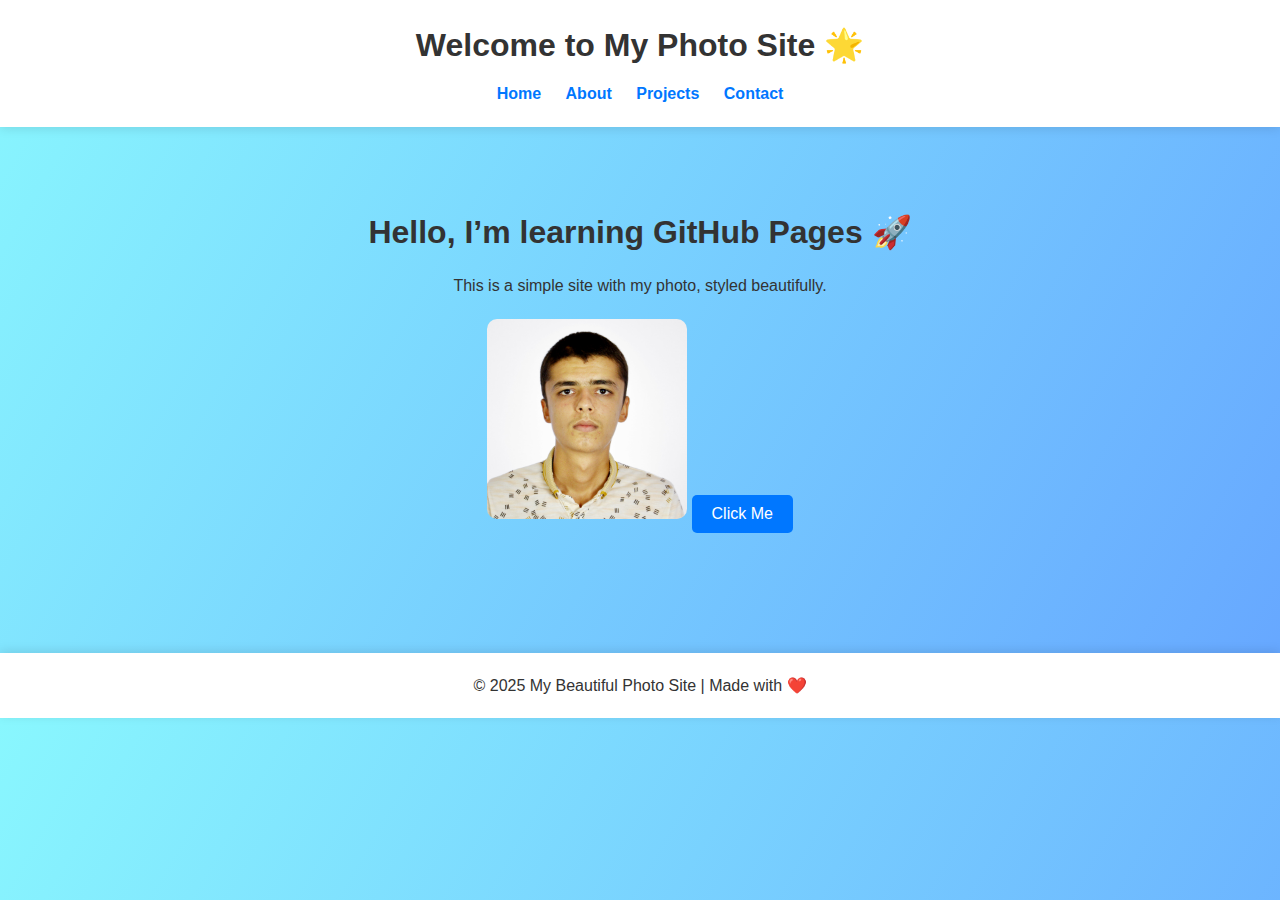
<file: index.html>
<!DOCTYPE html>
<html lang="en">
<head>
  <meta charset="UTF-8">
  <meta name="viewport" content="width=device-width, initial-scale=1.0">
  <title>My Beautiful Photo Site</title>
  <meta name="description" content="A simple beautiful website with my photo. Built with HTML, CSS, and JS. Learn GitHub Pages.">
  <meta name="robots" content="index, follow">
  <link rel="stylesheet" href="style.css">
</head>
<body>
  <header>
    <h1>Welcome to My Photo Site 🌟</h1>
    <nav>
      <a href="#">Home</a>
      <a href="#">About</a>
      <a href="#">Projects</a>
      <a href="#">Contact</a>
    </nav>
  </header>

  <section class="hero">
    <h2>Hello, I’m learning GitHub Pages 🚀</h2>
    <p>This is a simple site with my photo, styled beautifully.</p>
    
    <!-- Акси шумо -->
    <img src="56.jpg" alt="My Photo" class="profile-pic">

    <button onclick="sayHello()">Click Me</button>
  </section>

  <footer>
    <p>© 2025 My Beautiful Photo Site | Made with ❤️</p>
  </footer>

  <!-- Google verification file example -->
  <!-- <link rel="verification" href="googleXXXXXXXXXXXX.html"> -->

  <script src="script.js"></script>
</body>
</html>
<!-- Google tag (gtag.js) -->
<script async src="https://www.googletagmanager.com/gtag/js?id=G-NS6L676ZKF"></script>
<script>
  window.dataLayer = window.dataLayer || [];
  function gtag(){dataLayer.push(arguments);}
  gtag('js', new Date());

  gtag('config', 'G-NS6L676ZKF');
</script>
</file>
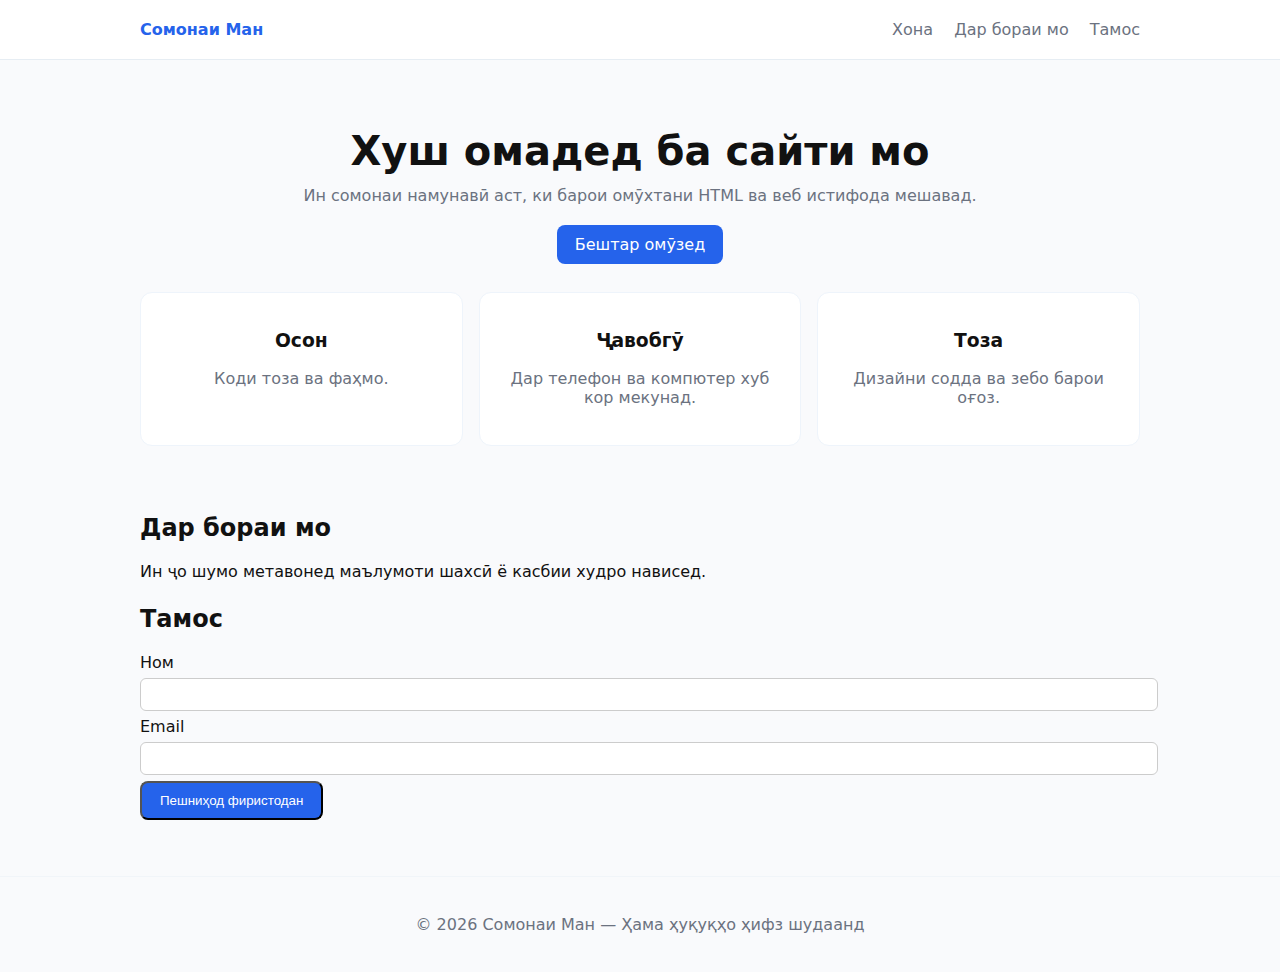
<file: Index.html>
<!doctype html>
<html lang="tg">
<head>
  <meta charset="utf-8">
  <meta name="viewport" content="width=device-width, initial-scale=1">
  <title>Сомонаи Ман — Саҳифаи асосӣ</title>

  <!-- SEO ТЕГҲО -->
  <meta name="description" content="Сомонаи намунавии шахсии ман — лоиҳа, тамос ва маълумоти корӣ.">
  <meta name="keywords" content="сайт, сомона, фриланс, веб, html, Тоҷикистон">
  <meta name="author" content="Номи Шумо">

  <!-- Open Graph (барои Google ва шабакаҳои иҷтимоӣ) -->
  <meta property="og:title" content="Сомонаи Ман">
  <meta property="og:description" content="Сомонаи намунавии шахсии ман.">
  <meta property="og:type" content="website">
  <meta property="og:url" content="https://username.github.io/my-website/">
  <meta property="og:image" content="https://username.github.io/my-website/me.jpg">

  <!-- Favicon -->
  <link rel="icon" href="me.jpg" type="image/jpeg">

  <style>
    :root{ --accent:#2563eb; --muted:#6b7280 }
    body{ font-family: Inter, system-ui, Arial; margin:0; color:#111; background:#f9fafc }
    header{ background:#fff; border-bottom:1px solid #e6edf3 }
    .container{ max-width:1000px; margin:0 auto; padding:20px }
    nav{ display:flex; align-items:center; justify-content:space-between }
    .logo{ font-weight:700; color:var(--accent) }
    .nav-links a{ margin-left:16px; text-decoration:none; color:var(--muted) }
    .hero{ padding:48px 0; text-align:center }
    .hero h1{ font-size:clamp(24px,4vw,40px); margin:0 0 12px }
    .hero p{ color:var(--muted); margin:0 0 20px }
    .btn{ display:inline-block; background:var(--accent); color:white; padding:10px 18px; border-radius:8px; text-decoration:none }
    .features{ display:grid; grid-template-columns:repeat(auto-fit,minmax(220px,1fr)); gap:16px; margin-top:28px }
    .card{ padding:18px; border:1px solid #eef4fb; border-radius:12px; background:white }
    footer{ text-align:center; padding:18px 0; color:var(--muted); border-top:1px solid #f1f5f9; margin-top:36px }
  </style>
</head>
<body>
  <header>
    <div class="container">
      <nav>
        <div class="logo">Сомонаи Ман</div>
        <div class="nav-links">
          <a href="#">Хона</a>
          <a href="#about">Дар бораи мо</a>
          <a href="#contact">Тамос</a>
        </div>
      </nav>
    </div>
  </header>

  <main class="container">
    <section class="hero">
      <h1>Хуш омадед ба сайти мо</h1>
      <p>Ин сомонаи намунавӣ аст, ки барои омӯхтани HTML ва веб истифода мешавад.</p>
      <a class="btn" href="#about">Бештар омӯзед</a>
      <div class="features">
        <div class="card"><h3>Осон</h3><p>Коди тоза ва фаҳмо.</p></div>
        <div class="card"><h3>Ҷавобгӯ</h3><p>Дар телефон ва компютер хуб кор мекунад.</p></div>
        <div class="card"><h3>Тоза</h3><p>Дизайни содда ва зебо барои оғоз.</p></div>
      </div>
    </section>

    <section id="about">
      <h2>Дар бораи мо</h2>
      <p>Ин ҷо шумо метавонед маълумоти шахсӣ ё касбии худро нависед.</p>
    </section>

    <section id="contact" style="margin-top:24px">
      <h2>Тамос</h2>
      <form onsubmit="alert('Ин танҳо намуна аст'); return false;">
        <label>Ном<input type="text" style="width:100%;padding:8px;margin:6px 0;border-radius:6px;border:1px solid #ccc"></label>
        <label>Email<input type="email" style="width:100%;padding:8px;margin:6px 0;border-radius:6px;border:1px solid #ccc"></label>
        <button class="btn" type="submit">Пешниҳод фиристодан</button>
      </form>
    </section>
  </main>

  <footer>
    <div class="container">© <span id="year"></span> Сомонаи Ман — Ҳама ҳуқуқҳо ҳифз шудаанд</div>
  </footer>

  <script>
    document.getElementById('year').textContent = new Date().getFullYear();
  </script>
</body>
</html>
</file>
<file: style.css>
* {
  margin: 0;
  padding: 0;
  box-sizing: border-box;
}

body {
  font-family: Arial, sans-serif;
  background: linear-gradient(120deg, #89f7fe, #66a6ff);
  color: #333;
  line-height: 1.6;
}

header {
  background: #fff;
  padding: 20px;
  text-align: center;
  box-shadow: 0 2px 10px rgba(0,0,0,0.1);
}

header h1 {
  margin-bottom: 10px;
}

nav a {
  margin: 0 10px;
  text-decoration: none;
  color: #0077ff;
  font-weight: bold;
}

.hero {
  text-align: center;
  padding: 80px 20px;
}

.hero h2 {
  font-size: 2rem;
  margin-bottom: 15px;
}

.hero img {
  width: 200px;
  border-radius: 10px;
  margin-top: 20px;
}

button {
  padding: 10px 20px;
  border: none;
  background: #0077ff;
  color: white;
  font-size: 1rem;
  border-radius: 5px;
  cursor: pointer;
  transition: background 0.3s ease-in-out;
  margin-top: 20px;
}

button:hover {
  background: #005bb5;
}

footer {
  margin-top: 40px;
  text-align: center;
  padding: 20px;
  background: #fff;
  box-shadow: 0 -2px 10px rgba(0,0,0,0.1);
}
</file>
